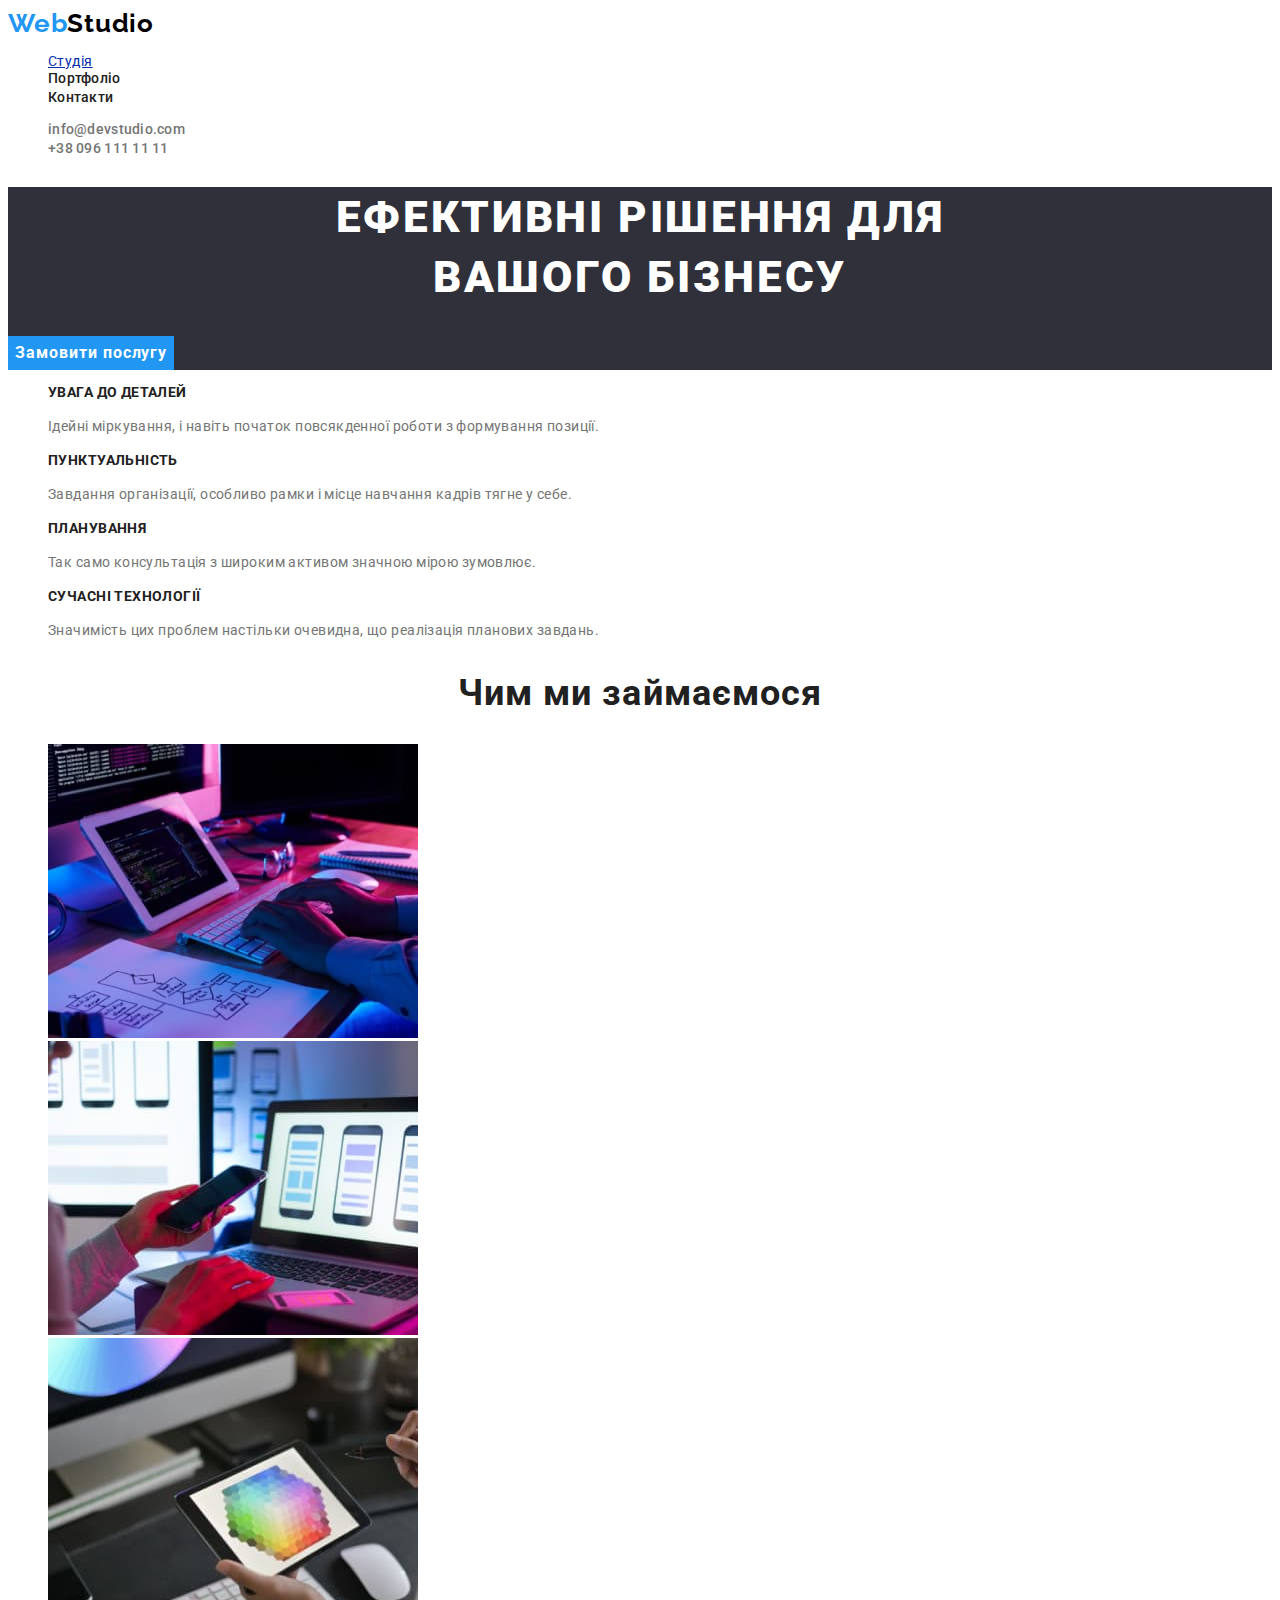
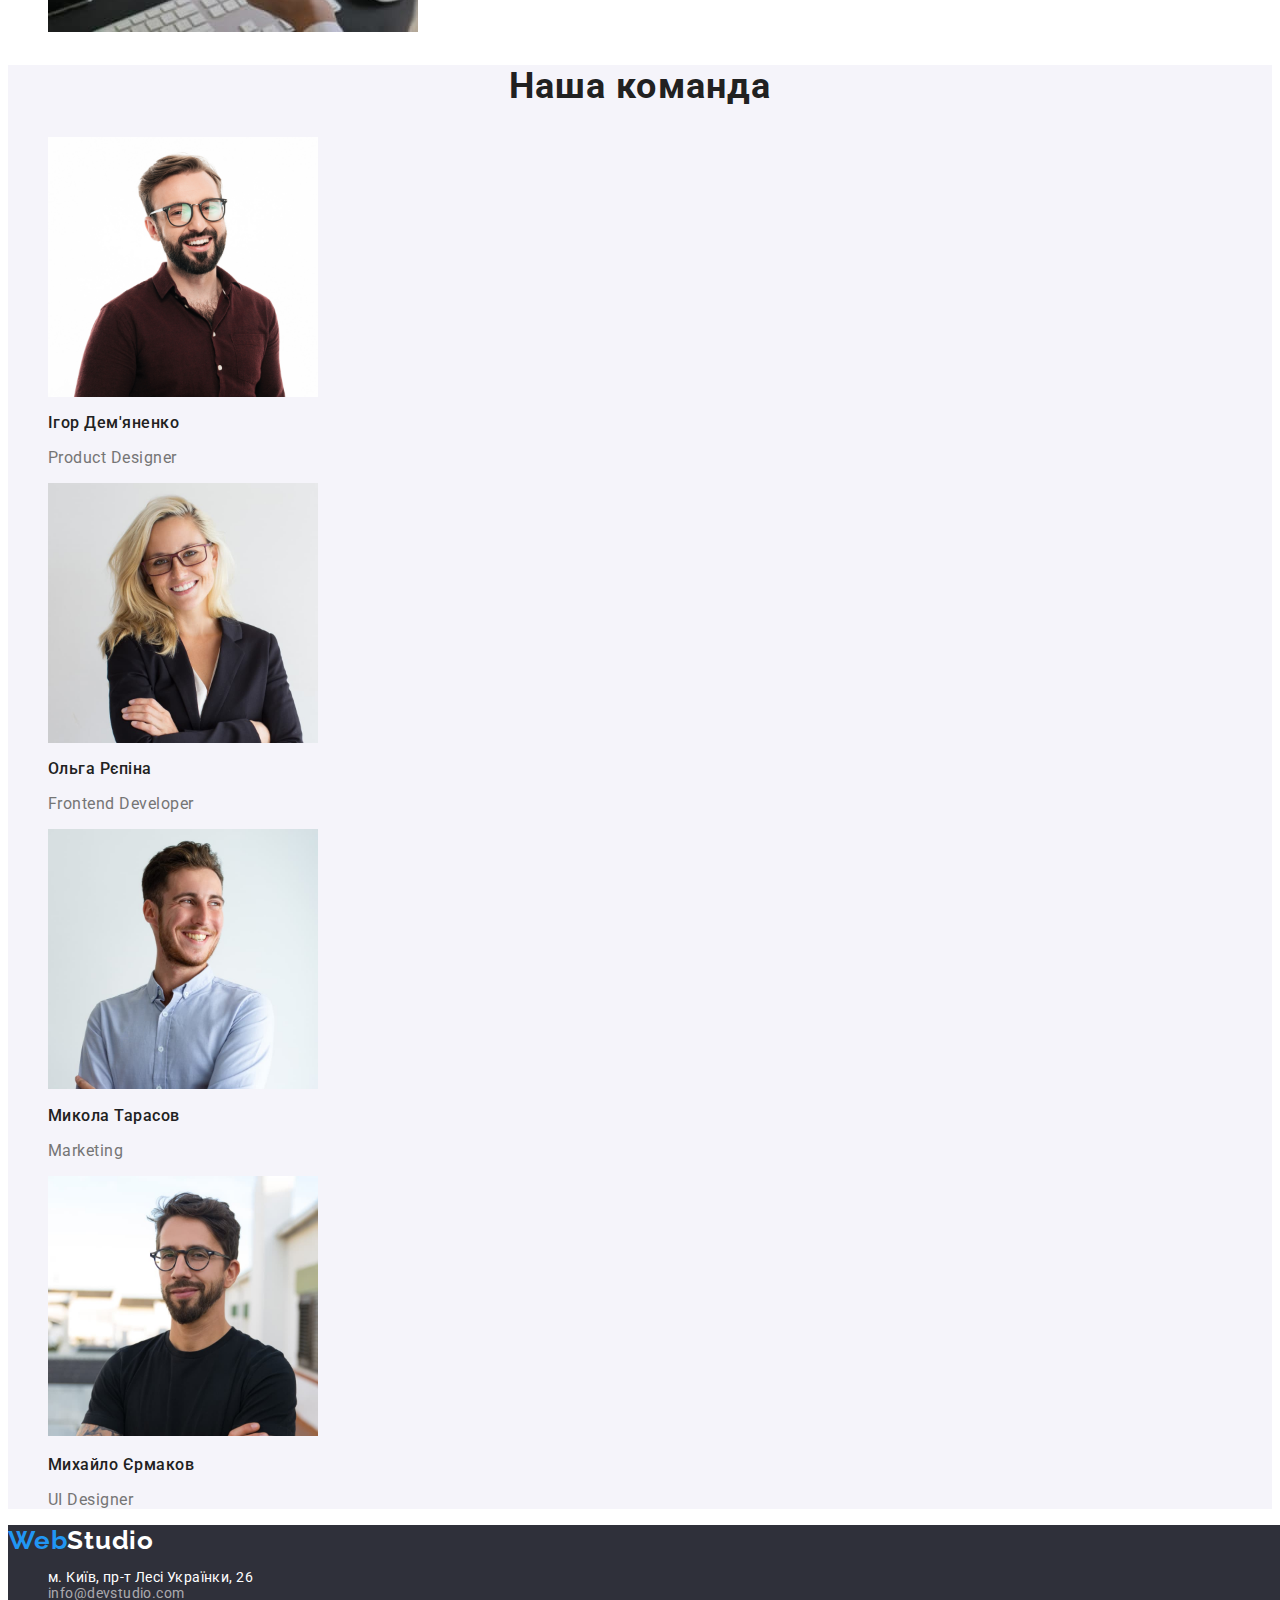
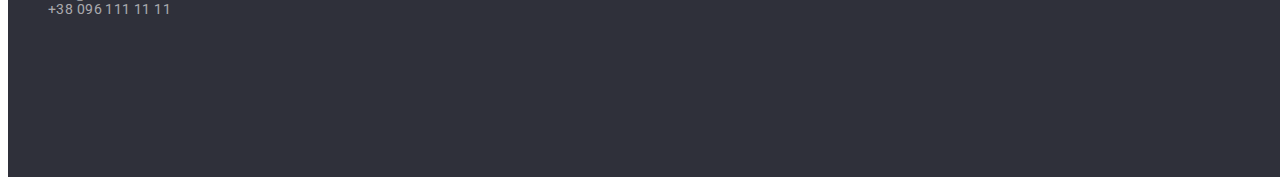
<file: index.html>
<!DOCTYPE html>
<html lang="uk">
<head>
  <meta charset="UTF-8">
  <meta http-equiv="X-UA-Compatible" content="IE=edge">
  <meta name="viewport" content="width=device-width, initial-scale=1.0">
  <title >Студія</title>
  <link rel="preconnect" href="https://fonts.googleapis.com">
  <link rel="preconnect" href="https://fonts.gstatic.com" crossorigin>
  <link href="https://fonts.googleapis.com/css2?family=Raleway:wght@700&family=Roboto:wght@400;500;700;900&display=swap"
    rel="stylesheet">
  <link rel="stylesheet" href="./css/styles.css"/>
</head>
<body>
  <header class="page-header">
  <nav class="nav-heder">
   <a class="logo link" href="./index.html" lang="en">Web<span class="logo-heder">Studio
    </span>
  </a>
   <ul class="site-nav list" >
    <li><a href="" class="link-current">Студія</a></li>
    <li><a href="./portfolio.html" class="link">Портфоліо</a></li>
    <li><a href="" class="link">Контакти</a></li>
   </ul>
  </nav>
  <ul class="test list">
   <li><a href="mailto:info@devstudio.com" class="link">info@devstudio.com</a></li>
   <li class="test"><a href="tel:+380961111111" class="link heder-tel">+38 096 111 11 11</a></li>
  </ul>
 </header>
 <main>
  <section class="hero">
   <h1 class="hero-titel">Ефективні рішення для<br />вашого бізнесу</h1>
   <button type="button" class="button">Замовити послугу</button>
  </section>
  <!--Особливості-->
  <section class="section">
   <ul class="faeture list">
    <li>
     <h2 class="section-titel">УВАГА ДО ДЕТАЛЕЙ</h2>
     <p class="section-sub-titel">Ідейні міркування, і навіть початок повсякденної роботи з формування позиції.</p>
    </li>
    <li>
     <h2 class="section-titel">ПУНКТУАЛЬНІСТЬ</h2>
     <p class="section-sub-titel">Завдання організації, особливо рамки і місце навчання кадрів тягне у себе.</p>
    </li>
    <li>
     <h2 class="section-titel">ПЛАНУВАННЯ</h2>
     <p class="section-sub-titel">Так само консультація з широким активом значною мірою зумовлює.</p>
    </li>
    <li>
     <h2 class="section-titel">СУЧАСНІ ТЕХНОЛОГІЇ</h2>
     <p class="section-sub-titel">Значимість цих проблем настільки очевидна, що реалізація планових завдань.</p>
    </li>
   </ul>
  </section>
  <section class="section">
   <h2 class="titel">Чим ми займаємося</h2>
   <ul class="list">
    <li><img src="./img/img-1.jpg" alt="код"></li>
    <li><img src="./img/img-2.jpg" alt="макет"></li>
    <li><img src="./img/img-3.jpg" alt="дізайн"></li>
   </ul>
  </section>
 </main>
 <!--Наша команда-->
 <section class="section-command">
  <h2 class="titel">Наша команда</h2>
  <ul class="list">
   <li>
    <img src="./img/img-4.jpg" alt="Ігор Дем'яненко" width="270" height="260" />
    <h2 class="section-descroption">Ігор Дем'яненко</h2>
    <p class="section-text" lang="en">Product Designer</p>
   </li>
   <li>
    <img src="./img/img-5.jpg" alt="Ольга Рєпіна" width="270" height="260" />
    <h2 class="section-descroption">Ольга Рєпіна</h2>
    <p class="section-text" lang="en">Frontend Developer</p>
   </li>
   <li>
    <img src="./img/img-6.jpg" alt="Микола Тарасов" width="270" height="260" />
    <h2 class="section-descroption">Микола Тарасов</h2>
    <p class="section-text" lang="en">Marketing</p>
   </li>
   <li>
    <img src="./img/img-7.jpg" alt="Михайло Єрмаков" width="270" height="260" />
    <h3 class="section-descroption">Михайло Єрмаков</h3>
    <p class="section-text" lang="en">UI Designer</p>
   </li>
  </ul>
 </section>

 <!--Підвал-->
 <footer class="footer">
  <a class="logo link" href="/" lang="en">Web<span class="logo-footer">Studio
  </span></a> 
  <address class="style">
   <ul class="page list">
    <li>
     <a
      href="https://www.google.com/search?q=%D0%BC.+%D0%9A%D0%B8%D1%97%D0%B2%2C+%D0%BF%D1%80-%D1%82+%D0%9B%D0%B5%D1%81%D1%96+%D0%A3%D0%BA%D1%80%D0%B0%D1%97%D0%BD%D0%BA%D0%B8%2C+26&rlz=1C1SQJL_ruUA1026UA1026&oq=%D0%BC.+%D0%9A%D0%B8%D1%97%D0%B2%2C+%D0%BF%D1%80-%D1%82+%D0%9B%D0%B5%D1%81%D1%96+%D0%A3%D0%BA%D1%80%D0%B0%D1%97%D0%BD%D0%BA%D0%B8%2C+26&aqs=chrome..69i57j0i512j0i22i30l2.4243j0j7&sourceid=chrome&ie=UTF-8#" class="link">м.
      Київ, пр-т Лесі Українки, 26</a>
      </li>
      <li>
       <a href="mailto:info@devstudio.com" class="test link">info@devstudio.com</a>
      </li>
      <li>
       <a href="tel:+380961111111" class="test link">+38 096 111 11 11</a>
    </li>
   </ul>
  </address>
 </footer>
</body>
</html>
</file>
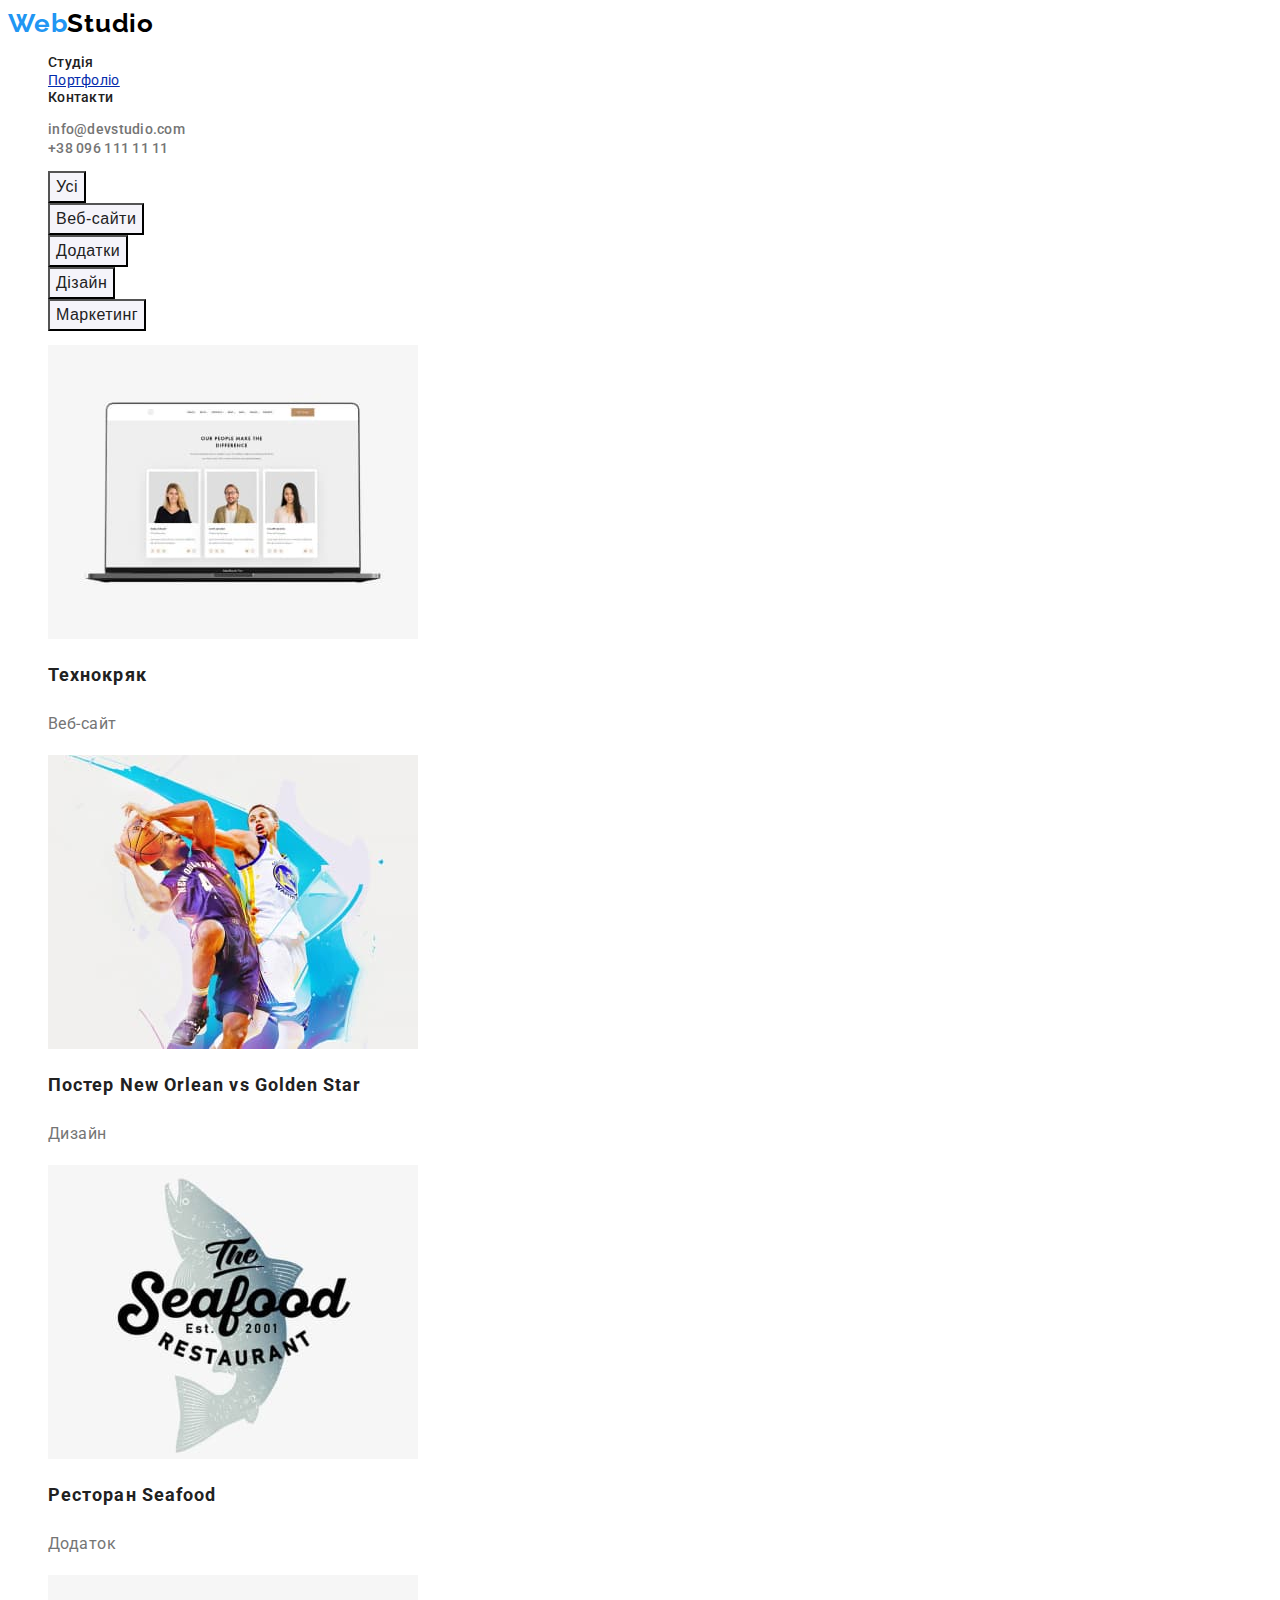
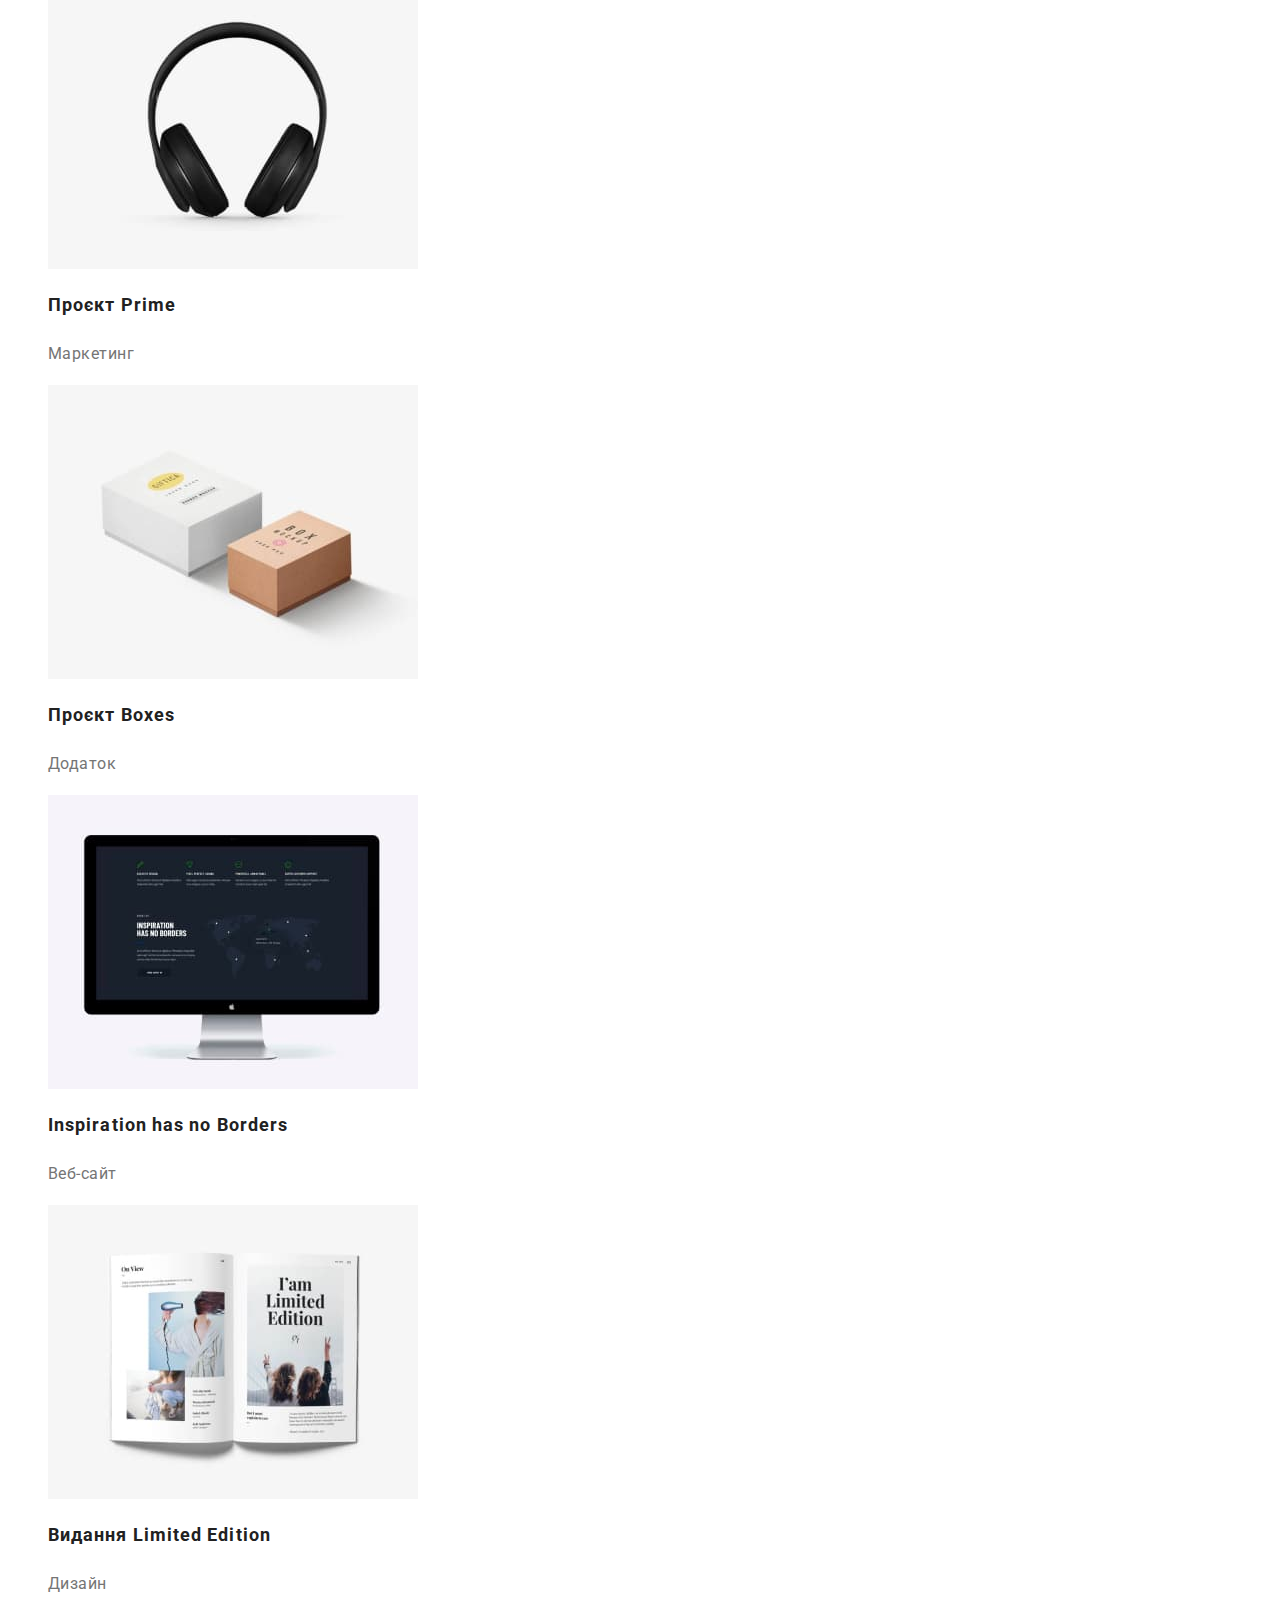
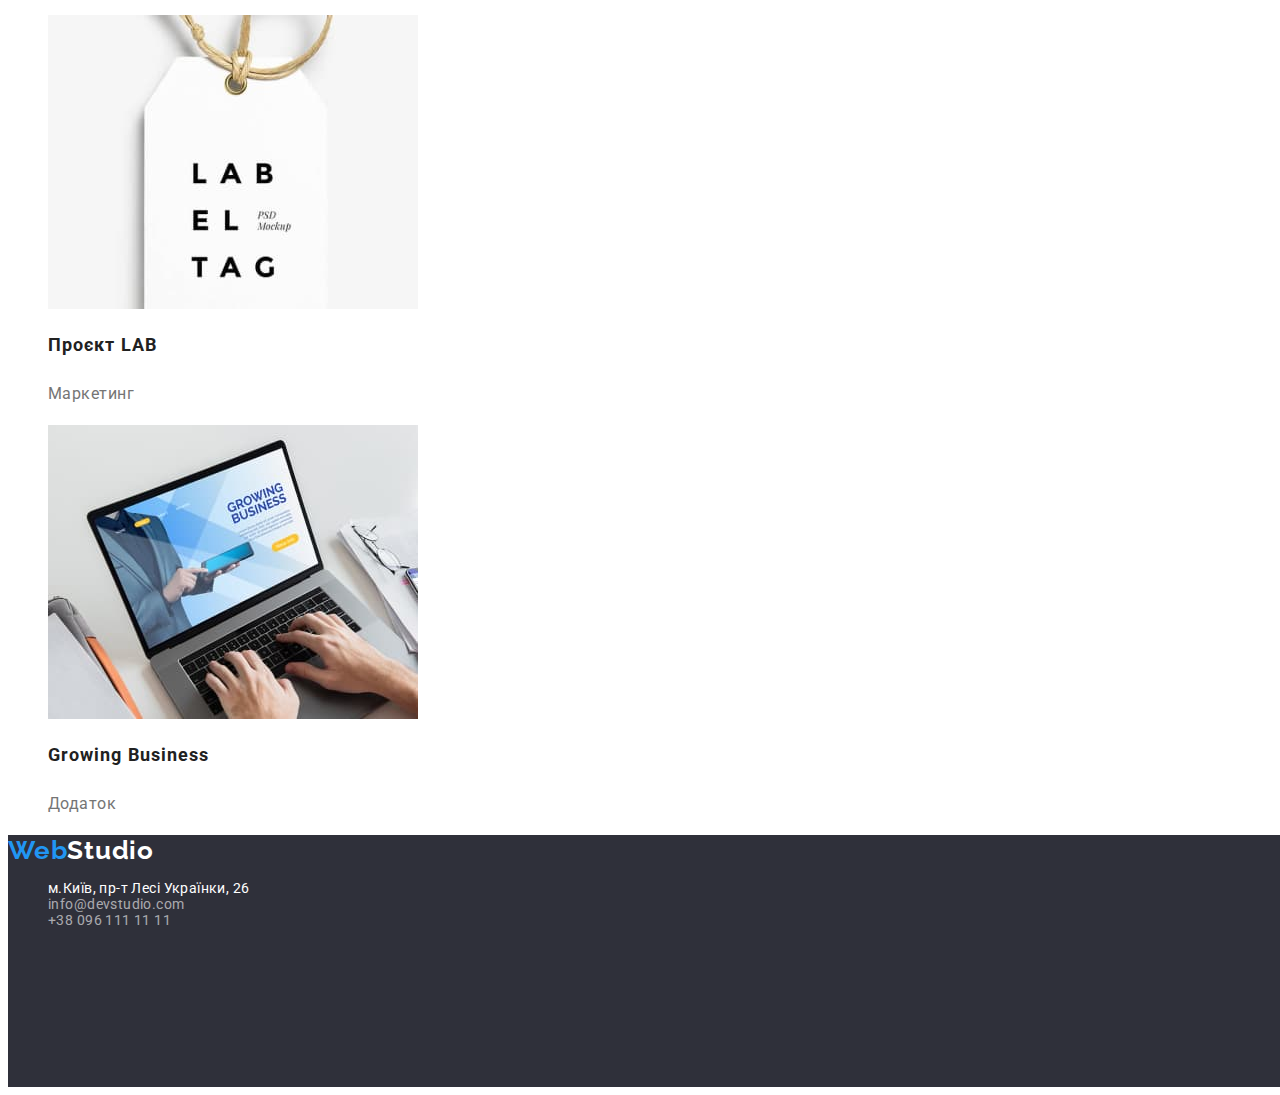
<file: portfolio.html>
<!DOCTYPE html>
<html lang="uk">
<head>
 <meta charset="UTF-8">
 <meta http-equiv="X-UA-Compatible" content="IE=edge">
 <meta name="viewport" content="width=device-width, initial-scale=1.0">
  <title>Студія</title>
  <link rel="preconnect" href="https://fonts.googleapis.com">
  <link rel="preconnect" href="https://fonts.gstatic.com" crossorigin>
  <link href="https://fonts.googleapis.com/css2?family=Raleway:wght@700&family=Roboto:wght@400;500;700;900&display=swap"
    rel="stylesheet">
  <link rel="stylesheet" href="./css/styles.css"/>
</head>
<body>
  <header class="page-header">
   <nav class="nav-heder">
    <a class="logo link" href="./index.html" lang="en">Web<span class="logo-heder">Studio
     </span>
    </a>
    <ul class="site-nav list">
     <li><a href="./index.html" class="link">Студія</a></li>
     <li><a href="/" class="link-current">Портфоліо</a></li>
     <li><a href="" class="link">Контакти</a></li>
    </ul>
   </nav>
   <ul class="test list">
    <li><a href="mailto:info@devstudio.com" class="link">info@devstudio.com</a></li>
    <li class="test"><a href="tel:+380961111111" class="link">+38 096 111 11 11</a></li>
   </ul>
  </header>
  <main>
    <section class="section">
  <h1 class="visuallyhidden">Портфоліо</h1>
      <ul class="list">
        <li><button type="button" class="filter-button">Усі</button></li>
        <li><button type="button" class="filter-button">Веб-сайти</button></li>
        <li><button type="button" class="filter-button">Додатки</button></li>
        <li><button type="button" class="filter-button">Дізайн</button></li>
        <li><button type="button" class="filter-button">Маркетинг</button></li>
      </ul>
      <ul class="list">
        <li>
          <img src="img\img1.1.jpg" alt="Технокряк">
          <h2 class="section-list">Технокряк</h2>
          <p class="section-list-text">Веб-сайт</p>
        </li>
      </ul>
      <ul class="list">
        <li>
          <img src="img\img1.2.jpg" alt="Постер New Orlean vs Golden Star">
          <h2 class="section-list">Постер New Orlean vs Golden Star</h2>
          <p class="section-list-text">Дизайн</p>
        </li>
      </ul>
      <ul class="list">
        <li>
          <img src="img\img1.3.jpg" alt="Ресторан Seafood">
          <h2 class="section-list">Ресторан Seafood</h2>
          <p class="section-list-text">Додаток</p>
        </li>
      </ul>
      <ul class="list">
        <li>
          <img src="img\img1.4.jpg" alt="Проєкт Prime">
          <h2 class="section-list">Проєкт Prime</h2>
          <p class="section-list-text">Маркетинг</p>
        </li>
      </ul>
      <ul class="list">
        <li>
          <img src="img\img1.5.jpg" alt="Проєкт Boxes">
          <h2 class="section-list">Проєкт Boxes</h2>
          <p class="section-list-text">Додаток</p>
        </li>
      </ul>
      <ul class="list">
        <li>
          <img src="img\img1.6.jpg" alt="Inspiration has no Borders">
          <h2 class="section-list">Inspiration has no Borders</h2>
          <p class="section-list-text">Веб-сайт</p>
        </li>
      </ul>
      <ul class="list">
        <li>
          <img src="img\img1.7.jpg" alt="Видання Limited Edition">
          <h2 class="section-list">Видання Limited Edition</h2>
          <p class="section-list-text">Дизайн</p>
        </li>
      </ul>
      <ul class="list">
        <li>
          <img src="img\img1.8.jpg" alt="Проєкт LAB">
          <h2 class="section-list">Проєкт LAB</h2>
          <p class="section-list-text">Маркетинг</p>
        </li>
      </ul>
      <ul class="list">
        <li>
          <img src="img\img1.9.jpg" alt="Growing Business">
          <h2 class="section-list">Growing Business</h2>
          <p class="section-list-text">Додаток</p>
        </li>
      </ul>
    </section>
  </main>
  
<!-- Підвал -->
   <footer class="footer">
    <a class="logo link" href="/" lang="en">Web<span class="logo-footer">Studio
     </span>
    </a>
    <address class="style">
     <ul class="page list">
      <li>
       <a
        href="https://www.google.com/search?q=%D0%BC.+%D0%9A%D0%B8%D1%97%D0%B2%2C+%D0%BF%D1%80-%D1%82+%D0%9B%D0%B5%D1%81%D1%96+%D0%A3%D0%BA%D1%80%D0%B0%D1%97%D0%BD%D0%BA%D0%B8%2C+26&rlz=1C1SQJL_ruUA1026UA1026&oq=%D0%BC.+%D0%9A%D0%B8%D1%97%D0%B2%2C+%D0%BF%D1%80-%D1%82+%D0%9B%D0%B5%D1%81%D1%96+%D0%A3%D0%BA%D1%80%D0%B0%D1%97%D0%BD%D0%BA%D0%B8%2C+26&aqs=chrome..69i57j0i512j0i22i30l2.4243j0j7&sourceid=chrome&ie=UTF-8#"
        class="link">м.Київ, пр-т Лесі Українки, 26</a>
      </li>
      <li>
       <a href="mailto:info@devstudio.com" class="test link">info@devstudio.com</a>
      </li>
      <li>
       <a href="tel:+380961111111" class="test link">+38 096 111 11 11</a>
      </li>
     </ul>
    </address>
   </footer>
</body>
</html>
</file>
<file: css/styles.css>
:root {
--primary-text-color:#757575;
--titel-text-color: #212121;
--accent-color: #2196F3;
--primary-bg-color: #F5F4FA;
--heder-color: #000000;
--hero-footer-bg-color: #2F303A;
--titel-color: #FFFFFF;
--address-colore: rgba(255, 255, 255, 0.6);
--button-bg-colore: #188CE8;
--presence-colore: #042cad;
}
body {
 background-color: var(--titel-color);
 font-family: Roboto,sans-serif;
 font-size: 14px;
 letter-spacing: 0.03em;
 color: var(--primary-text-color);
}
.list {list-style: none;}

/* -------Logotip-------- */
.logo {
   font-family:"Raleway";
   font-weight: 700;
   font-size: 26px;
   line-height: 1.19;
   letter-spacing: 0.03em;
   color: var(--accent-color);
  }
   .logo-heder {
    color: var(--heder-color);
   }

   /*------- Site nav------ */
   .site-nav .link {
    font-weight: 500;
      /* font-size: 14px; */
      line-height: 1.33;
      letter-spacing: 0.02em;
   color: var(--titel-text-color);
  }
 .site-nav .link:hover,
 .site-nav .link:focus  {
 color:var(--accent-color);
 }
 .link {
  text-decoration: none;
 }
 
 .site-nav .link-current {
  color: var(--presence-colore);
 }

 /* -----------Мило-телефон------------ */
  .test .link {
      font-weight: 500;
      /* font-size: 14px; */
      line-height: 1.33;
      letter-spacing: 0.02em;
      color: var(--primary-text-color);
    }
  .test .link:hover,
  .test .link:focus {
   color: var(--accent-color);
  }

/* ------------Герой------------- */
.hero {
  background-color: var(--hero-footer-bg-color);
}
.hero-titel {
  font-weight: 900;
  font-size: 44px;
  line-height: calc(60/44);
  text-align: center;
  letter-spacing: 0.06em;
  text-transform: uppercase;
  color: var(--titel-color);
}
  /* -----------Кнопка--------- */
.button {
    background-color:var(--accent-color);
    border: 1px solid var(--accent-color);
    color: var(--titel-color);
    font-family: inherit;
     font-weight: 700; 
    font-size: 16px;
    line-height: 1.87;
    cursor: pointer;
    display: flex;
      align-items: center;
      text-align: center;
      letter-spacing: 0.06em;
}
.button:hover,
.button:focus {background-color:(--button-bg-colore);}


/* --------Секція-Особливоті-----------*/
.section-command {
background-color:var(--primary-bg-color);
}
.section-titel {
  font-size: 14px;
  line-height: calc(16/14);
  letter-spacing: 0.03em;
  text-transform: uppercase;
 color: var(--titel-text-color);
}
.section-sub-titel {
  line-height: calc(24/14);
  letter-spacing: 0.03em;
  color: var(--primary-text-color);
}
/* --------Особливості-h2--------- */
.titel {
    font-size: 36px;
    line-height: calc(42/36);
    text-align: center;
    letter-spacing: 0.03em;
    color: var(--titel-text-color);
  }
  /*--------Особливості-h3---------- */
.section-descroption {
  font-weight: 500;
  font-size: 16px;
  line-height: calc(19/16);
  letter-spacing: 0.03em;
  color: var(--titel-text-color);
}
/*---------Особливості-<p>----------- */
.section-text {
  /* font-weight: 400; */
    font-size: 16px;
    line-height: calc(19/16);
    letter-spacing: 0.03em;
    color: var(--primary-text-color);
}

  /* -----------Підвал---------- */
  .style {
    font-style: normal;
  }
  .footer {
      background-color: var(--hero-footer-bg-color);
      width: 1600px;
      height: 252px;
      left: 0px;
      top: 2094px;
      
  }
  .logo-footer {
      font-family: 'Raleway';
      font-style: normal;
      font-weight: 700;
      font-size: 26px;
      line-height: calcaa(31/26);
      letter-spacing: 0.03em;
      color: var(--titel-color);
    }
  
  .page .link {
      color: var(--titel-color);
  }
    .page .link:hover,
    .page .link:focus {
      color: var(--accent-color);
    }
    .page .test {
      color: var(--address-colore);
    }
    .page .test:hover,
    .page .test:focus {
      color: var(--accent-color);
    }

    /* -----ПОРТФОЛІО------ */
    /* -----Прихований<h1>---- */
.visuallyhidden {
  position: absolute;

  width: 1px;
  height: 1px;
  margin: -1px;
  border: 0;
  padding: 0;

  clip: rect(0 0 0 0);
  overflow: hidden;
}
  /* ------Кнопка-Фільтр-Портфоліо------*/
.filter-button {
  font-style: normal;
    font-weight: 500;
    font-size: 16px;
    line-height: calc(26/16);
    text-align: center;
    letter-spacing: 0.03em;
  background-color: var(--primary-bg-color);
  color: var(--titel-text-color);
}
.filter-button:hover,
.filter-button:focus {background-color: var(--accent-color);
  color: var(--titel-color);
}
.section-list {
    font-style: normal;
    font-weight: 700;
    font-size: 18px;
    line-height: calc(36/18);    
    letter-spacing: 0.06em;
    color: var(--titel-text-color)
  }
.section-list-text {
  font-style: normal;
    font-size: 16px;
    line-height: calc(30/16);
    letter-spacing: 0.03em;
}
</file>
